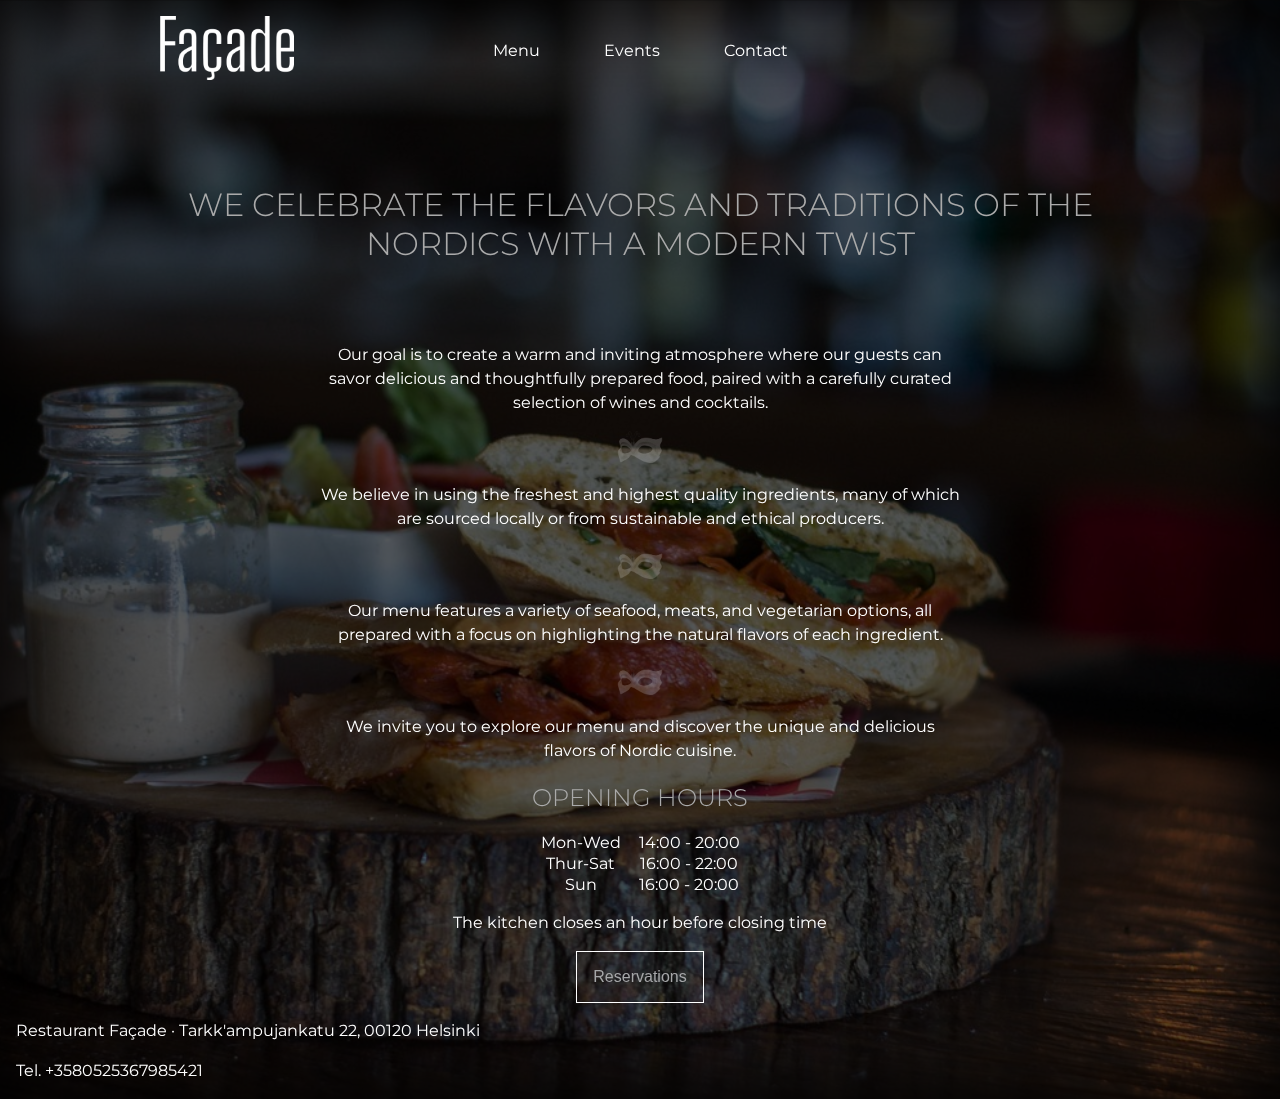
<file: index.html>
<!DOCTYPE html>
<head>
	<meta name="viewport" content="width=device-width, initial-scale=1.0" />
	<link href="https://fonts.googleapis.com/css2?family=Montserrat:wght@300;400;700&amp;display=swap" rel="stylesheet">
	<link rel="stylesheet" href="/index.css">
</head>
<body class="bg bg-sandwiches">
	<header>
		<div class="logo">
			<a href="/" >
				<img alt="logo" src="/images/main_logo_white.png"/>
			</a>
		</div>
		<nav>
			<ul>
				<li>
					<a class="no-click">Menu</a>
					<ul>
						<li><a href="/starters">Starters</a></li>
						<li><a href="/maincourses">Main Courses</a></li>
						<li><a href="/desserts">Desserts</a></li>
					</ul>
				</li>
				<li>
					<a href="/events">Events</a>
				</li>
				<li>
					<a href="/contact">Contact</a>
				</li>
			</ul>
		</nav>
	</header>
	<article>
		<h1>We celebrate the flavors and traditions of the Nordics with a modern twist</h1>
		<div class="intro">
			<p>Our goal is to create a warm and inviting atmosphere where our guests can savor delicious and thoughtfully prepared food, paired with a carefully curated selection of wines and cocktails.</p>
			<img src="/images/mask.png" class="mask"/>
			<p>We believe in using the freshest and highest quality ingredients, many of which are sourced locally or from sustainable and ethical producers.</p>
			<img src="/images/mask.png" class="mask"/>
			<p>Our menu features a variety of seafood, meats, and vegetarian options, all prepared with a focus on highlighting the natural flavors of each ingredient.</p>
			<img src="/images/mask.png" class="mask"/>
			<p>We invite you to explore our menu and discover the unique and delicious flavors of Nordic cuisine.</p>
		</div>
		<h2>Opening hours</h2>
		<table class="open-hours">
			<tr>
				<td>Mon-Wed</td>
				<td>14:00 - 20:00</td>
			</tr>
			<tr>
				<td>Thur-Sat</td>
				<td>16:00 - 22:00</td>
			</tr>
			<tr>
				<td>Sun</td>
				<td>16:00 - 20:00</td>
			</tr>
		</table>
		<p>The kitchen closes an hour before closing time</p>
		<div>
			<a><button class="highlight-button">Reservations</button></a>
		</div>
	</article>
	<footer>
		<p>Restaurant Façade &middot; Tarkk'ampujankatu 22, 00120 Helsinki</p>
		<p>Tel. +3580525367985421</p>
	</footer>
</body>
</file>
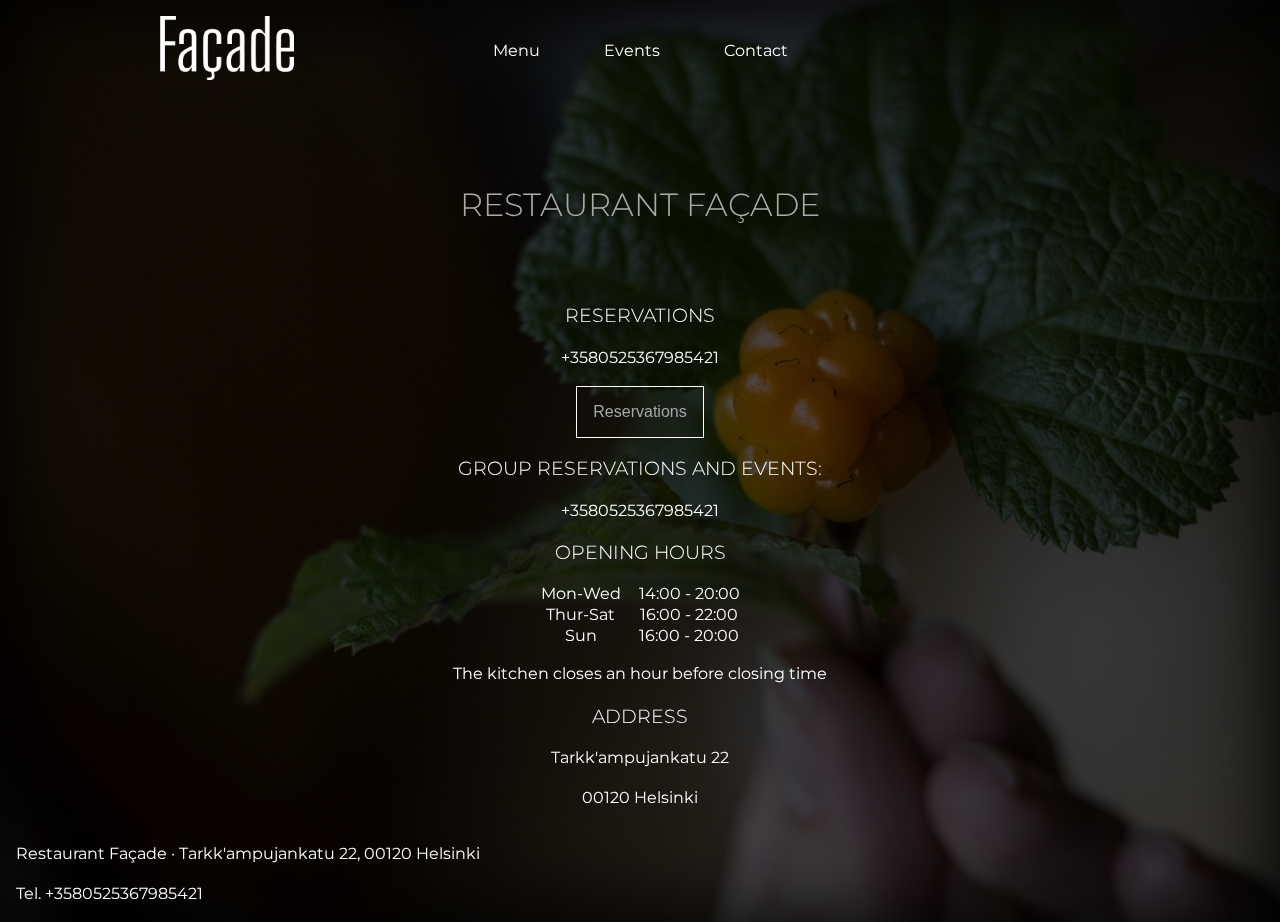
<file: contact/index.html>
<!DOCTYPE html>
<head>
	<meta name="viewport" content="width=device-width, initial-scale=1.0" />
	<link href="https://fonts.googleapis.com/css2?family=Montserrat:wght@300;400;700&amp;display=swap" rel="stylesheet">
	<link rel="stylesheet" href="/index.css">
</head>
<body class="bg bg-cloudberry">
	<header>
		<div class="logo">
			<a href="/" >
				<img alt="logo" src="/images/main_logo_white.png"/>
			</a>
		</div>
		<nav>
			<ul>
				<li>
					<a class="no-click">Menu</a>
					<ul>
						<li><a href="/starters">Starters</a></li>
						<li><a href="/maincourses">Main Courses</a></li>
						<li><a href="/desserts">Desserts</a></li>
					</ul>
				</li>
				<li>
					<a href="/events">Events</a>
				</li>
				<li>
					<a href="/contact">Contact</a>
				</li>
			</ul>
		</nav>
	</header>
	<article>
	<h1>Restaurant Façade</h1>
	<h3>Reservations</h3>
	<p>+3580525367985421</p>
	<div>
		<a><button class="highlight-button">Reservations</button></a>
	</div>
	<h3>Group reservations and events:</h3>
	<p>+3580525367985421</p>
	<h3>Opening hours</h3>
	<table class="open-hours">
		<tr>
			<td>Mon-Wed</td>
			<td>14:00 - 20:00</td>
		</tr>
		<tr>
			<td>Thur-Sat</td>
			<td>16:00 - 22:00</td>
		</tr>
		<tr>
			<td>Sun</td>
			<td>16:00 - 20:00</td>
		</tr>
	</table>
	<p>The kitchen closes an hour before closing time</p>
	<h3>Address</h3>
	<p>Tarkk'ampujankatu 22</p>
	<p>00120 Helsinki</p>
	</article>
	<footer>
		<p>Restaurant Façade &middot; Tarkk'ampujankatu 22, 00120 Helsinki</p>
		<p>Tel. +3580525367985421</p>
	</footer>
</body>
</file>
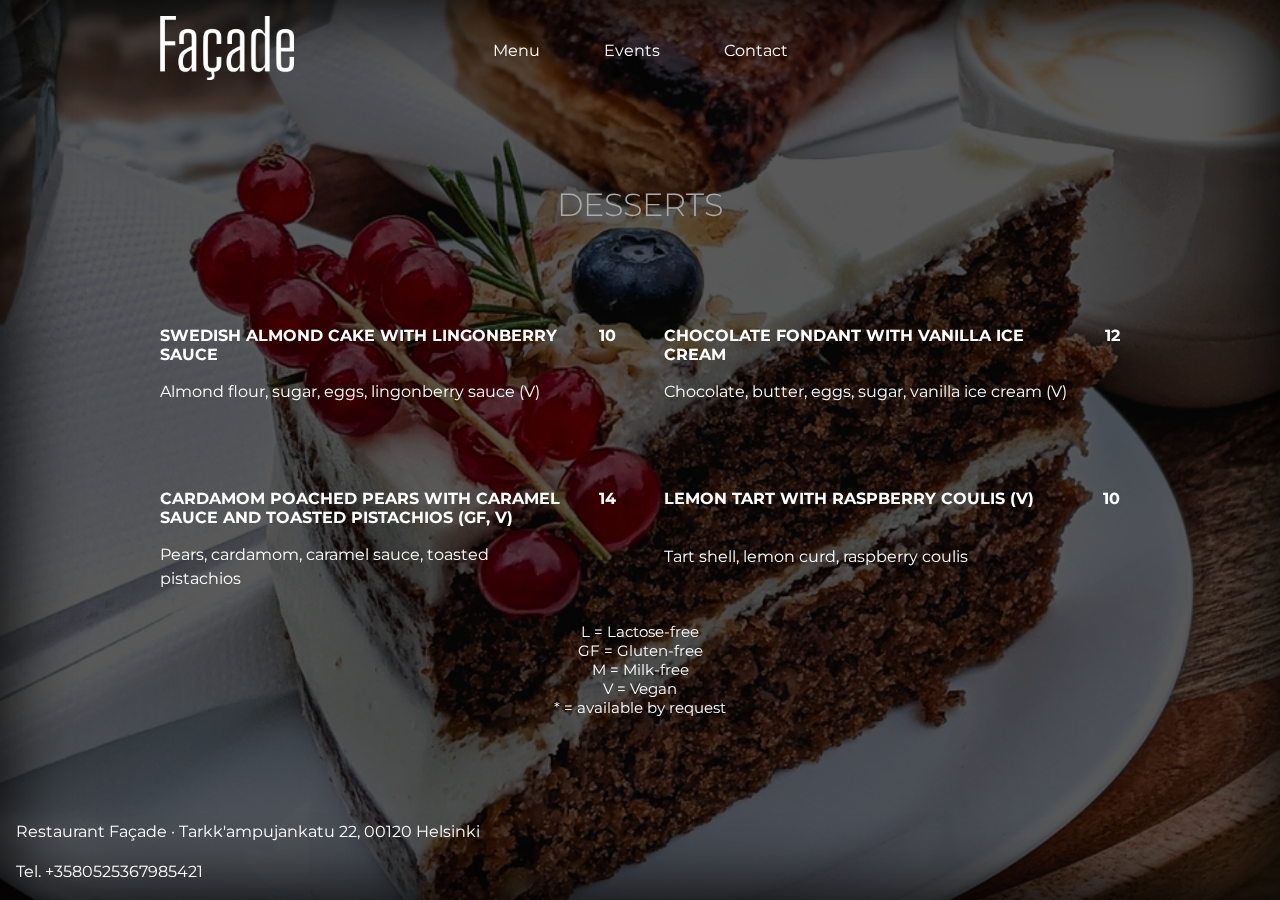
<file: desserts/index.html>
<!DOCTYPE html>
<head>
	<meta name="viewport" content="width=device-width, initial-scale=1.0" />
	<link href="https://fonts.googleapis.com/css2?family=Montserrat:wght@300;400;700&amp;display=swap" rel="stylesheet">
	<link rel="stylesheet" href="/index.css">
</head>
<body class="bg bg-cake">
	<header>
		<div class="logo">
			<a href="/" >
				<img alt="logo" src="/images/main_logo_white.png"/>
			</a>
		</div>
		<nav>
			<ul>
				<li>
					<a class="no-click">Menu</a>
					<ul>
						<li><a href="/starters">Starters</a></li>
						<li><a href="/maincourses">Main Courses</a></li>
						<li><a href="/desserts">Desserts</a></li>
					</ul>
				</li>
				<li>
					<a href="/events">Events</a>
				</li>
				<li>
					<a href="/contact">Contact</a>
				</li>
			</ul>
		</nav>
	</header>
	<article>
	<h1>Desserts</h1>
	<div class="menu">
		<div>
			<h4>Swedish Almond Cake with Lingonberry Sauce </h4>
			<h4>10</h4>
			<p>Almond flour, sugar, eggs, lingonberry sauce (V)</p>
		</div>
		<div>
			<h4>Chocolate Fondant with Vanilla Ice Cream </h4>
			<h4>12</h4>
			<p>Chocolate, butter, eggs, sugar, vanilla ice cream (V)</p>
		</div>
		<div>
			<h4>Cardamom Poached Pears with Caramel Sauce and Toasted Pistachios (GF, V) </h4>
			<h4>14</h4>
			<p>Pears, cardamom, caramel sauce, toasted pistachios</p>
		</div>
		<div>
			<h4>Lemon Tart with Raspberry Coulis (V) </h4>
			<h4>10</h4>
			<p>Tart shell, lemon curd, raspberry coulis</p>
		</div>
	</div>
	<ul class="diet-list">
		<li>L = Lactose-free</li>
		<li>GF = Gluten-free</li>
		<li>M = Milk-free</li>
		<li>V = Vegan</li>
		<li>* = available by request</li>
	</ul>
	</article>
	<footer>
		<p>Restaurant Façade &middot; Tarkk'ampujankatu 22, 00120 Helsinki</p>
		<p>Tel. +3580525367985421</p>
	</footer>
</body>
</file>
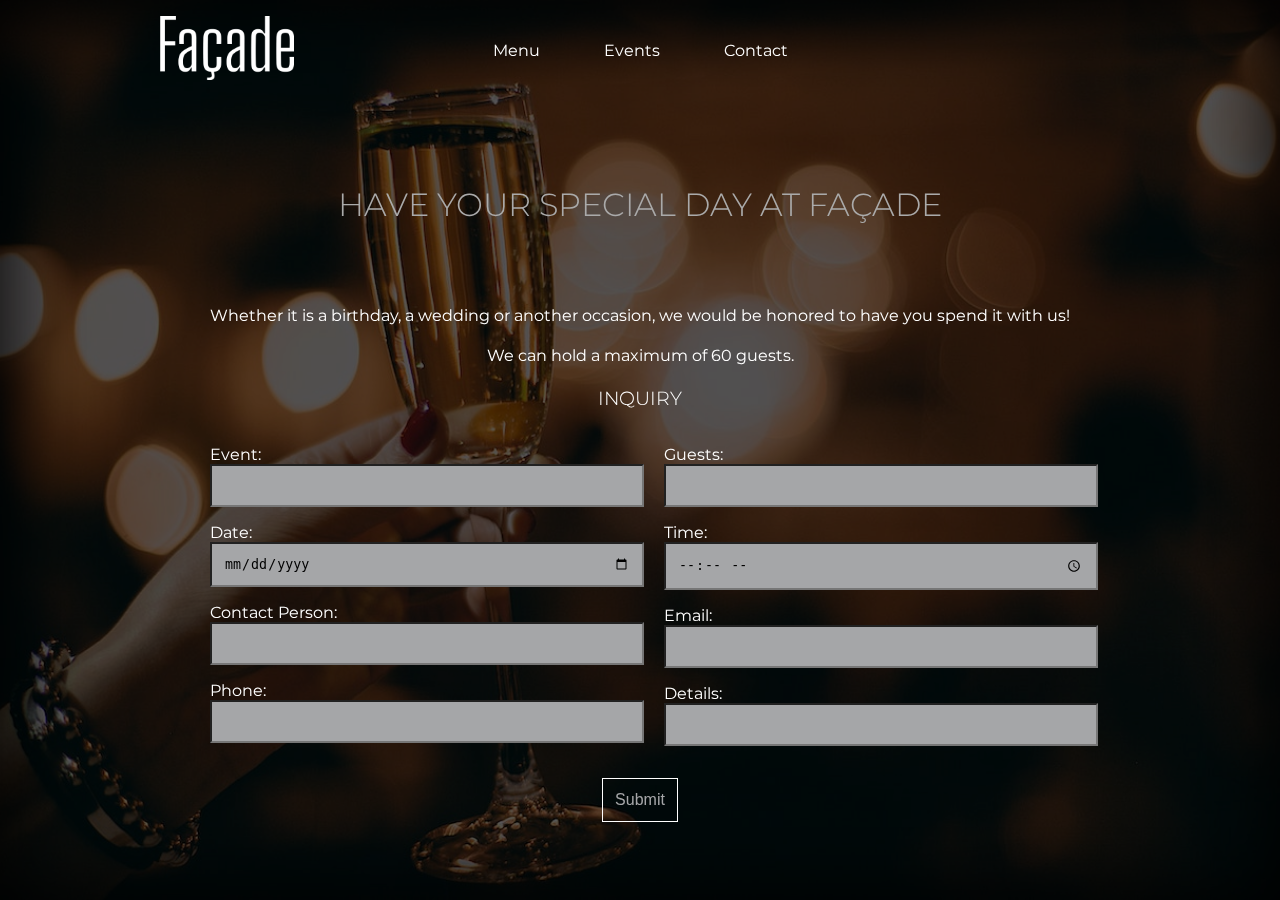
<file: events/index.html>
<!DOCTYPE html>
<head>
	<meta name="viewport" content="width=device-width, initial-scale=1.0" />
	<link href="https://fonts.googleapis.com/css2?family=Montserrat:wght@300;400;700&amp;display=swap" rel="stylesheet">
	<link rel="stylesheet" href="/index.css">
</head>
<body class="bg bg-champagne">
	<header>
		<div class="logo">
			<a href="/" >
				<img alt="logo" src="/images/main_logo_white.png"/>
			</a>
		</div>
		<nav>
			<ul>
				<li>
					<a class="no-click">Menu</a>
					<ul>
						<li><a href="/starters">Starters</a></li>
						<li><a href="/maincourses">Main Courses</a></li>
						<li><a href="/desserts">Desserts</a></li>
					</ul>
				</li>
				<li>
					<a href="/events">Events</a>
				</li>
				<li>
					<a href="/contact">Contact</a>
				</li>
			</ul>
		</nav>
	</header>
	<article>
	<h1>Have your special day at Façade</h1>
	<p>Whether it is a birthday, a wedding or another occasion, we would be honored to have you spend it with us!</p>
	<p>We can hold a maximum of 60 guests.</p>
	<h3>Inquiry</h3>
	<form action="#" method="post">	
		<div>
			<div>
				<label for="event-type">Event:</label>
				<input type="text" id="event-type" name="event-type">
				<label for="date">Date:</label>
				<input type="date" id="date" name="date">
				<label for="contact-name">Contact Person:</label>
				<input type="text" id="contact-name" name="contact-name">
				<label for="contact-phone">Phone:</label>
				<input type="tel" id="contact-phone" name="contact-phone">
			</div>
			<div>
				<label for="guest-count">Guests:</label>
				<input type="number" id="guest-count" name="guest-count">
				<label for="time">Time:</label>
				<input type="time" id="time" name="time">
				<label for="contact-email">Email:</label>
				<input type="email" id="contact-email" name="contact-email">
				<label for="details">Details:</label>
				<input type="text" id="details" name="details">
			</div>
		</div>
		<div class="submit">
			<input type="submit" class="highlight-button"/>
		</div>
	</form>
	</article>
	<footer>
		<p></p>
	</footer>
</body>
</file>
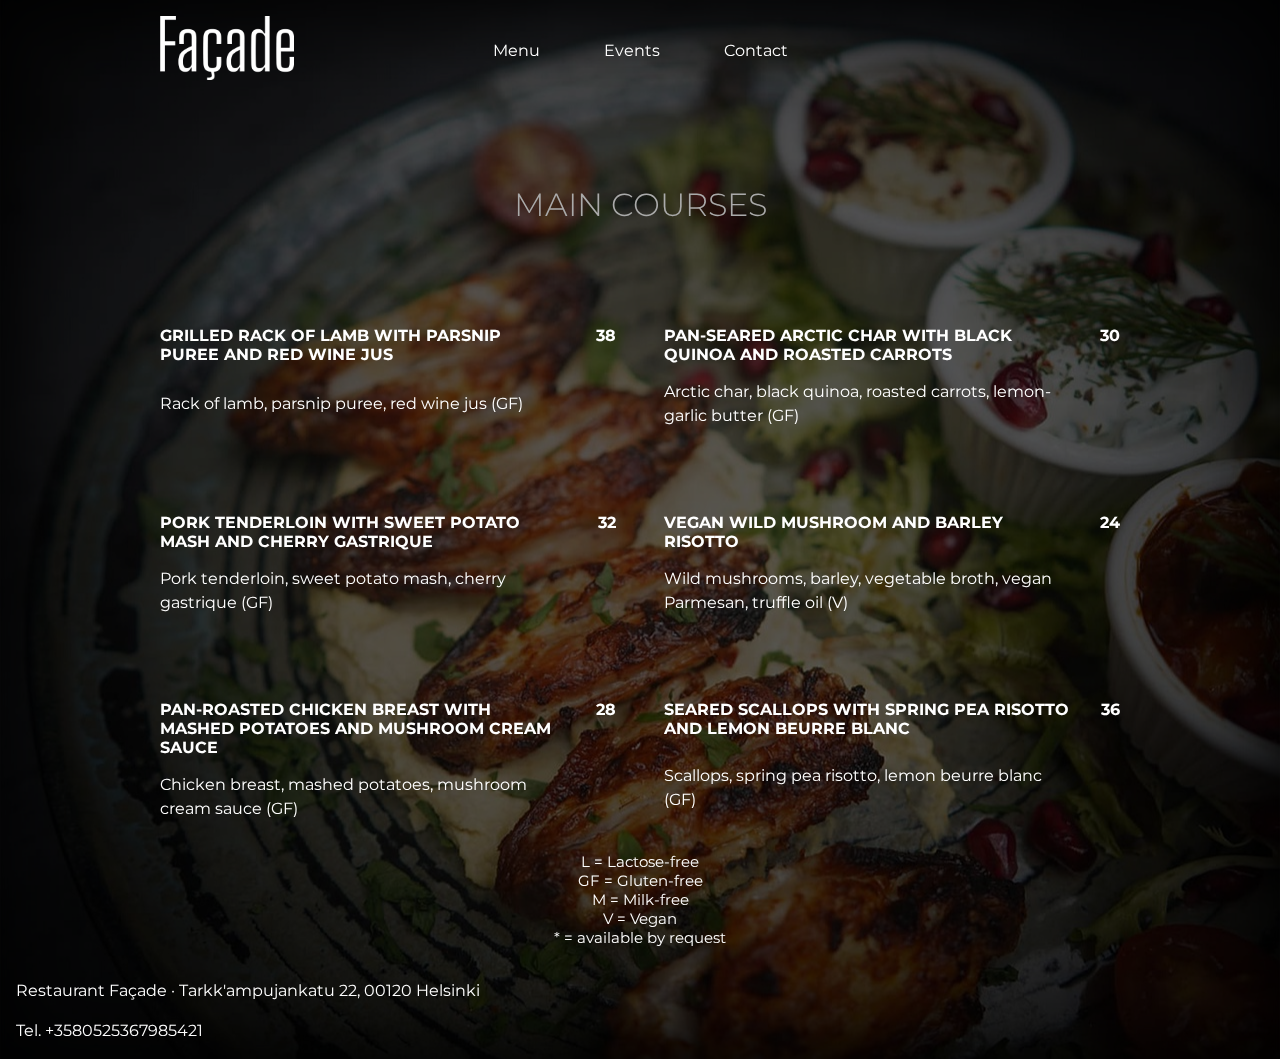
<file: maincourses/index.html>
<!DOCTYPE html>
<head>
	<meta name="viewport" content="width=device-width, initial-scale=1.0" />
	<link href="https://fonts.googleapis.com/css2?family=Montserrat:wght@300;400;700&amp;display=swap" rel="stylesheet">
	<link rel="stylesheet" href="/index.css">
</head>
<body class="bg bg-chickenwings">
	<header>
		<div class="logo">
			<a href="/" >
				<img alt="logo" src="/images/main_logo_white.png"/>
			</a>
		</div>
		<nav>
			<ul>
				<li>
					<a class="no-click">Menu</a>
					<ul>
						<li><a href="/starters">Starters</a></li>
						<li><a href="/maincourses">Main Courses</a></li>
						<li><a href="/desserts">Desserts</a></li>
					</ul>
				</li>
				<li>
					<a href="/events">Events</a>
				</li>
				<li>
					<a href="/contact">Contact</a>
				</li>
			</ul>
		</nav>
	</header>
	<article>
	<h1>Main Courses</h1>
	<div class="menu">
		<div>
			<h4>Grilled Rack of Lamb with Parsnip Puree and Red Wine Jus </h4>
			<h4>38</h4>
			<p>Rack of lamb, parsnip puree, red wine jus (GF)</p>
		</div>
		<div>
			<h4>Pan-Seared Arctic Char with Black Quinoa and Roasted Carrots </h4>
			<h4>30</h4>
			<p>Arctic char, black quinoa, roasted carrots, lemon-garlic butter (GF)</p>
		</div>
		<div>
			<h4>Pork Tenderloin with Sweet Potato Mash and Cherry Gastrique </h4>
			<h4>32</h4>
			<p>Pork tenderloin, sweet potato mash, cherry gastrique (GF)</p>
		</div>
		<div>
			<h4>Vegan Wild Mushroom and Barley Risotto </h4>
			<h4>24</h4>
			<p>Wild mushrooms, barley, vegetable broth, vegan Parmesan, truffle oil (V)</p>
		</div>
		<div>
			<h4>Pan-Roasted Chicken Breast with Mashed Potatoes and Mushroom Cream Sauce </h4>
			<h4>28</h4>
			<p>Chicken breast, mashed potatoes, mushroom cream sauce (GF)</p>
		</div>
		<div>
			<h4>Seared Scallops with Spring Pea Risotto and Lemon Beurre Blanc </h4>
			<h4>36</h4>
			<p>Scallops, spring pea risotto, lemon beurre blanc (GF)</p>
		</div>
	</div>
	<ul class="diet-list">
		<li>L = Lactose-free</li>
		<li>GF = Gluten-free</li>
		<li>M = Milk-free</li>
		<li>V = Vegan</li>
		<li>* = available by request</li>
	</ul>
	</article>
	<footer>
		<p>Restaurant Façade &middot; Tarkk'ampujankatu 22, 00120 Helsinki</p>
		<p>Tel. +3580525367985421</p>
	</footer>
</body>
</file>
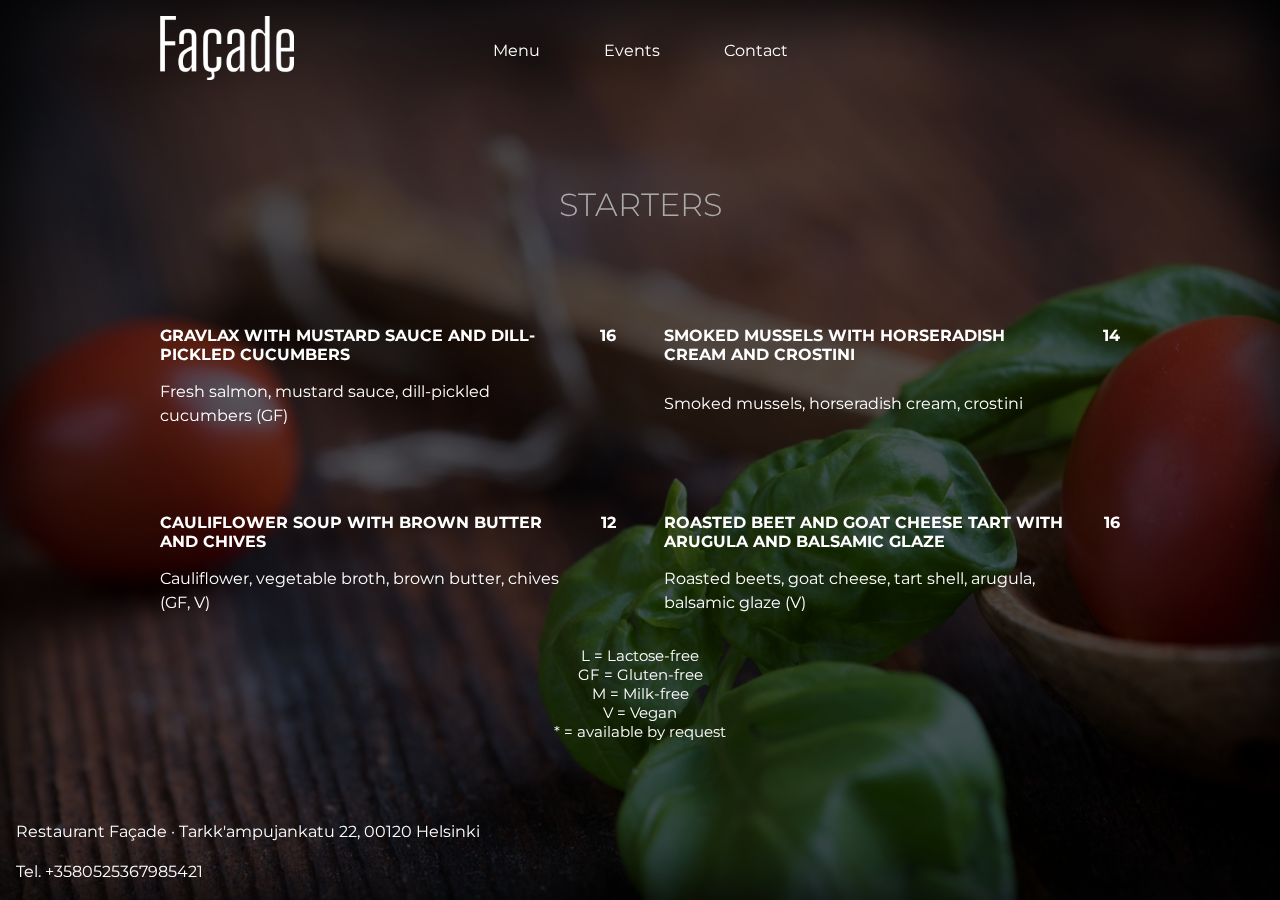
<file: starters/index.html>
<!DOCTYPE html>
<head>
	<meta name="viewport" content="width=device-width, initial-scale=1.0" />
	<link href="https://fonts.googleapis.com/css2?family=Montserrat:wght@300;400;700&amp;display=swap" rel="stylesheet">
	<link rel="stylesheet" href="/index.css">
</head>
<body class="bg bg-tomatoes">
	<header>
		<div class="logo">
			<a href="/" >
				<img alt="logo" src="/images/main_logo_white.png"/>
			</a>
		</div>
		<nav>
			<ul>
				<li>
					<a class="no-click">Menu</a>
					<ul>
						<li><a href="/starters">Starters</a></li>
						<li><a href="/maincourses">Main Courses</a></li>
						<li><a href="/desserts">Desserts</a></li>
					</ul>
				</li>
				<li>
					<a href="/events">Events</a>
				</li>
				<li>
					<a href="/contact">Contact</a>
				</li>
			</ul>
		</nav>
	</header>
	<article>
	<h1>Starters</h1>
	<div class="menu">
		<div>
			<h4>Gravlax with Mustard Sauce and Dill-Pickled Cucumbers </h4>
			<h4>16</h4>
			<p>Fresh salmon, mustard sauce, dill-pickled cucumbers (GF)</p>
		</div>
		<div>
			<h4>Smoked Mussels with Horseradish Cream and Crostini </h4>
			<h4>14</h4>
			<p>Smoked mussels, horseradish cream, crostini</p>
		</div>
		<div>
			<h4>Cauliflower Soup with Brown Butter and Chives </h4>
			<h4>12</h4>
			<p>Cauliflower, vegetable broth, brown butter, chives (GF, V)</p>
		</div>
		<div>
			<h4>Roasted Beet and Goat Cheese Tart with Arugula and Balsamic Glaze </h4>
			<h4>16</h4>
			<p>Roasted beets, goat cheese, tart shell, arugula, balsamic glaze (V)</p>
		</div>
	</div>
	<ul class="diet-list">
		<li>L = Lactose-free</li>
		<li>GF = Gluten-free</li>
		<li>M = Milk-free</li>
		<li>V = Vegan</li>
		<li>* = available by request</li>
	</ul>
	</article>
	<footer>
		<p>Restaurant Façade &middot; Tarkk'ampujankatu 22, 00120 Helsinki</p>
		<p>Tel. +3580525367985421</p>
	</footer>
</body>
</file>
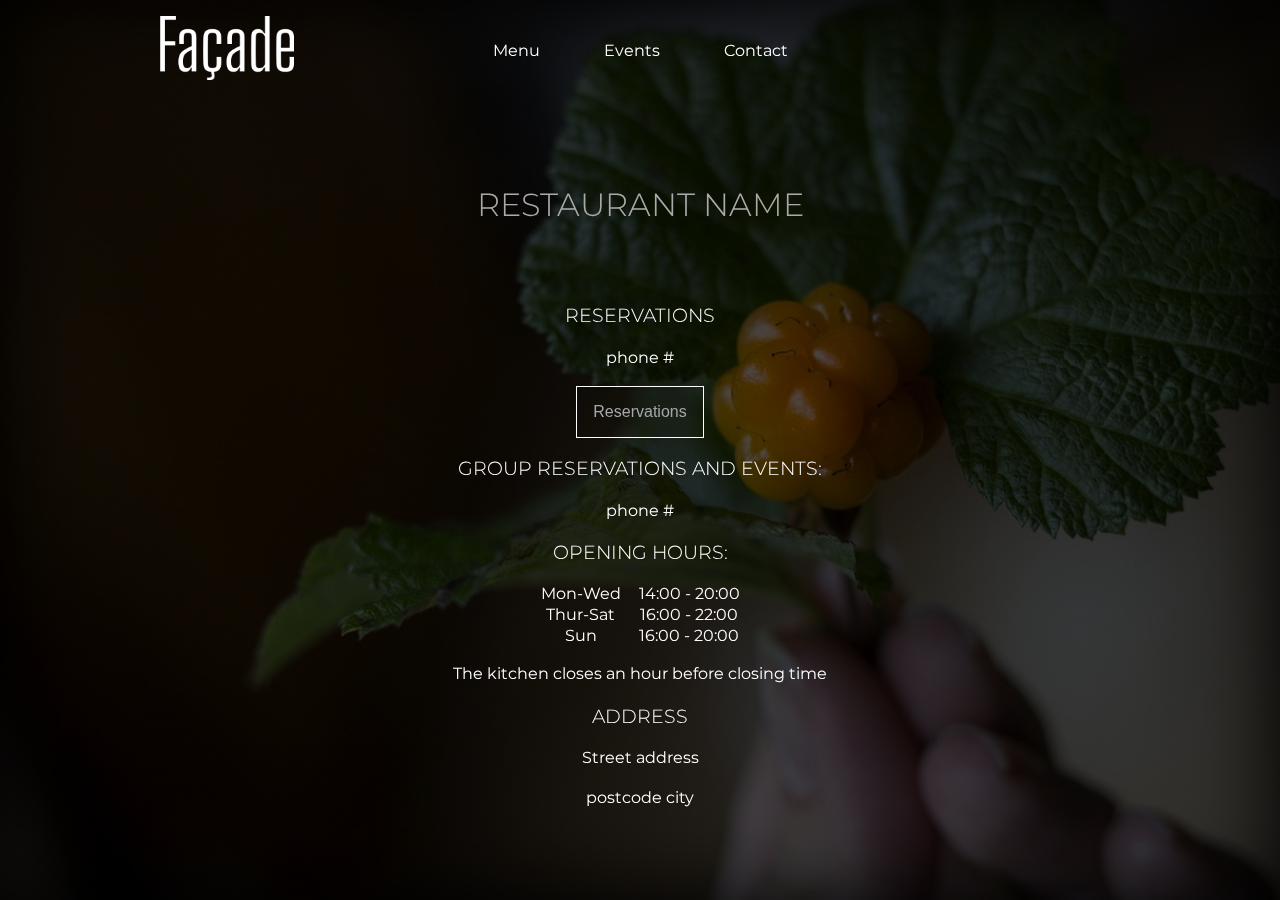
<file: contact.html>
<!DOCTYPE html>
<head>
	<meta name="viewport" content="width=device-width, initial-scale=1.0" />
	<link href="https://fonts.googleapis.com/css2?family=Montserrat:wght@300;400;700&amp;display=swap" rel="stylesheet">
	<link rel="stylesheet" href="index.css">
</head>
<body class="bg bg-cloudberry">
	<header>
		<div class="logo">
			<a href="/" >
				<img alt="logo" src="/images/main_logo_white.png"/>
			</a>
		</div>
		<nav>
			<ul>
				<li>
					<a class="no-click">Menu</a>
					<ul>
						<li><a href="/starters.html">Starters</a></li>
						<li><a href="/maincourses.html">Main Courses</a></li>
						<li><a href="/desserts.html">Desserts</a></li>
					</ul>
				</li>
				<li>
					<a href="/events.html">Events</a>
				</li>
				<li>
					<a href="/contact.html">Contact</a>
				</li>
			</ul>
		</nav>
	</header>
	<article>
	<h1>Restaurant name</h1>
	<h3>reservations</h3>
	<p>phone #</p>
	<div>
		<a><button class="highlight-button">Reservations</button></a>
	</div>
	<h3>group reservations and events:</h3>
	<p>phone #</p>
	<h3>Opening hours:</h3>
	<table class="open-hours">
		<tr>
			<td>Mon-Wed</td>
			<td>14:00 - 20:00</td>
		</tr>
		<tr>
			<td>Thur-Sat</td>
			<td>16:00 - 22:00</td>
		</tr>
		<tr>
			<td>Sun</td>
			<td>16:00 - 20:00</td>
		</tr>
	</table>
	<p>The kitchen closes an hour before closing time</p>
	<h3>Address</h3>
	<p>Street address</p>
	<p>postcode city</p>
	</article>
	<footer>
		<p></p>
	</footer>
</body>
</file>
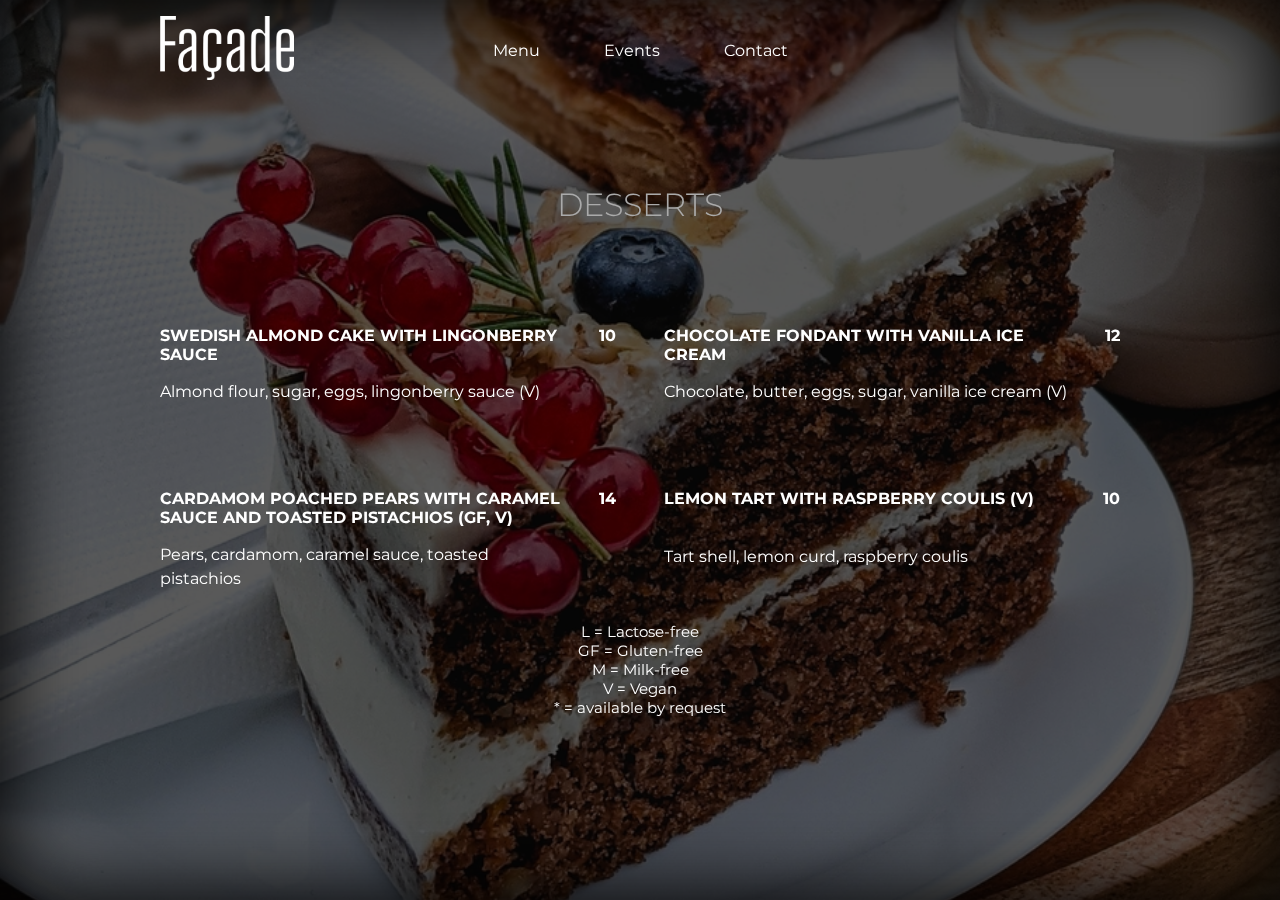
<file: desserts.html>
<!DOCTYPE html>
<head>
	<meta name="viewport" content="width=device-width, initial-scale=1.0" />
	<link href="https://fonts.googleapis.com/css2?family=Montserrat:wght@300;400;700&amp;display=swap" rel="stylesheet">
	<link rel="stylesheet" href="index.css">
</head>
<body class="bg bg-cake">
	<header>
		<div class="logo">
			<a href="/" >
				<img alt="logo" src="/images/main_logo_white.png"/>
			</a>
		</div>
		<nav>
			<ul>
				<li>
					<a class="no-click">Menu</a>
					<ul>
						<li><a href="/starters.html">Starters</a></li>
						<li><a href="/maincourses.html">Main Courses</a></li>
						<li><a href="/desserts.html">Desserts</a></li>
					</ul>
				</li>
				<li>
					<a href="/events.html">Events</a>
				</li>
				<li>
					<a href="/contact.html">Contact</a>
				</li>
			</ul>
		</nav>
	</header>
	<article>
	<h1>Desserts</h1>
	<div class="menu">
		<div>
			<h4>Swedish Almond Cake with Lingonberry Sauce </h4>
			<h4>10</h4>
			<p>Almond flour, sugar, eggs, lingonberry sauce (V)</p>
		</div>
		<div>
			<h4>Chocolate Fondant with Vanilla Ice Cream </h4>
			<h4>12</h4>
			<p>Chocolate, butter, eggs, sugar, vanilla ice cream (V)</p>
		</div>
		<div>
			<h4>Cardamom Poached Pears with Caramel Sauce and Toasted Pistachios (GF, V) </h4>
			<h4>14</h4>
			<p>Pears, cardamom, caramel sauce, toasted pistachios</p>
		</div>
		<div>
			<h4>Lemon Tart with Raspberry Coulis (V) </h4>
			<h4>10</h4>
			<p>Tart shell, lemon curd, raspberry coulis</p>
		</div>
	</div>
	<ul class="diet-list">
		<li>L = Lactose-free</li>
		<li>GF = Gluten-free</li>
		<li>M = Milk-free</li>
		<li>V = Vegan</li>
		<li>* = available by request</li>
	</ul>
	</article>
	<footer>
		<p></p>
	</footer>
</body>
</file>
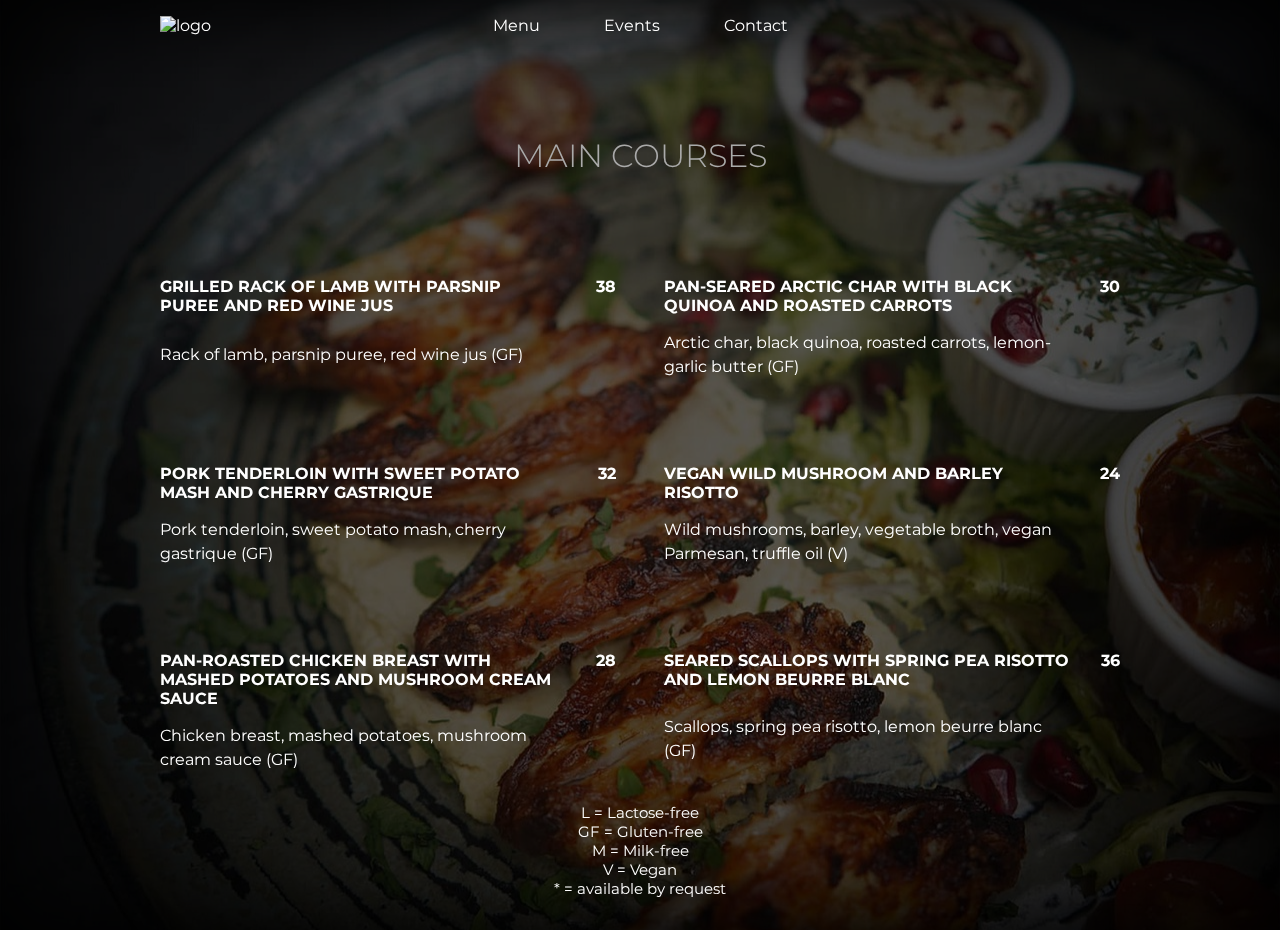
<file: maincourses.html>
<!DOCTYPE html>
<head>
	<meta name="viewport" content="width=device-width, initial-scale=1.0" />
	<link href="https://fonts.googleapis.com/css2?family=Montserrat:wght@300;400;700&amp;display=swap" rel="stylesheet">
	<link rel="stylesheet" href="index.css">
</head>
<body class="bg bg-chickenwings">
	<header>
		<a href="/" class="logo"><img alt="logo"></img></a>
		<nav>
			<ul>
				<li>
					<a class="no-click">Menu</a>
					<ul>
						<li><a href="/starters.html">Starters</a></li>
						<li><a href="/maincourses.html">Main Courses</a></li>
						<li><a href="/desserts.html">Desserts</a></li>
					</ul>
				</li>
				<li>
					<a href="/events.html">Events</a>
				</li>
				<li>
					<a href="/contact.html">Contact</a>
				</li>
			</ul>
		</nav>
	</header>
	<article>
	<h1>Main Courses</h1>
	<div class="menu">
		<div>
			<h4>Grilled Rack of Lamb with Parsnip Puree and Red Wine Jus </h4>
			<h4>38</h4>
			<p>Rack of lamb, parsnip puree, red wine jus (GF)</p>
		</div>
		<div>
			<h4>Pan-Seared Arctic Char with Black Quinoa and Roasted Carrots </h4>
			<h4>30</h4>
			<p>Arctic char, black quinoa, roasted carrots, lemon-garlic butter (GF)</p>
		</div>
		<div>
			<h4>Pork Tenderloin with Sweet Potato Mash and Cherry Gastrique </h4>
			<h4>32</h4>
			<p>Pork tenderloin, sweet potato mash, cherry gastrique (GF)</p>
		</div>
		<div>
			<h4>Vegan Wild Mushroom and Barley Risotto </h4>
			<h4>24</h4>
			<p>Wild mushrooms, barley, vegetable broth, vegan Parmesan, truffle oil (V)</p>
		</div>
		<div>
			<h4>Pan-Roasted Chicken Breast with Mashed Potatoes and Mushroom Cream Sauce </h4>
			<h4>28</h4>
			<p>Chicken breast, mashed potatoes, mushroom cream sauce (GF)</p>
		</div>
		<div>
			<h4>Seared Scallops with Spring Pea Risotto and Lemon Beurre Blanc </h4>
			<h4>36</h4>
			<p>Scallops, spring pea risotto, lemon beurre blanc (GF)</p>
		</div>
	</div>
	<ul class="diet-list">
		<li>L = Lactose-free</li>
		<li>GF = Gluten-free</li>
		<li>M = Milk-free</li>
		<li>V = Vegan</li>
		<li>* = available by request</li>
	</ul>
	</article>
	<footer>
		<p></p>
	</footer>
</body>
</file>
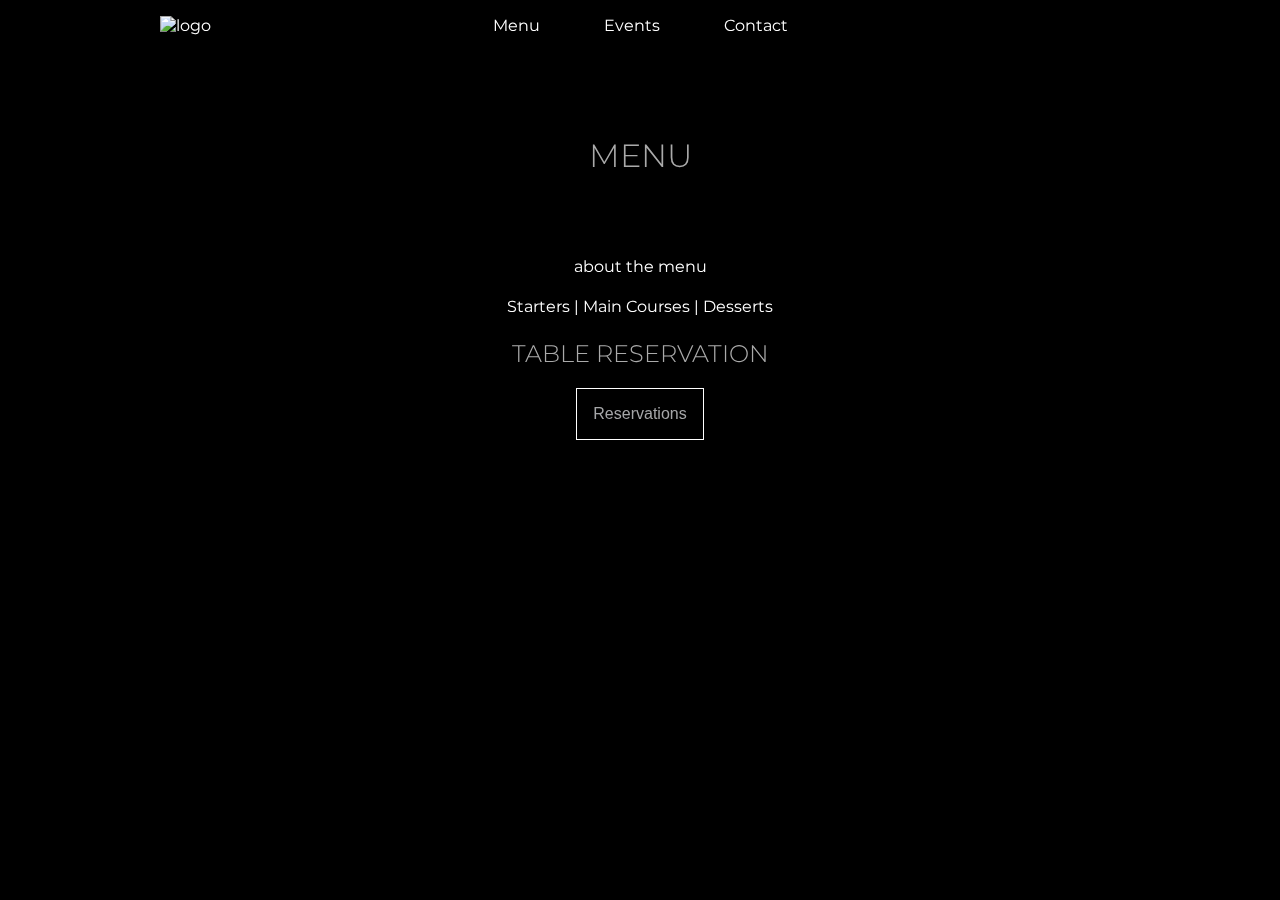
<file: menu.html>
<!DOCTYPE html>
<head>
	<link href="https://fonts.googleapis.com/css2?family=Montserrat:wght@300;400;700&amp;display=swap" rel="stylesheet">
	<link rel="stylesheet" href="index.css">
</head>
<body>
	<header>
		<a href="/" class="logo"><img alt="logo"></img></a>
		<nav>
			<ul>
				<li>
					<a href="/menu.html">Menu</a>
					<ul>
						<li><a href="/starters.html">Starters</a></li>
						<li><a href="/maincourses.html">Main Courses</a></li>
						<li><a href="/desserts.html">Desserts</a></li>
					</ul>
				</li>
				<li>
					<a href="/events.html">Events</a>
				</li>
				<li>
					<a href="/contact.html">Contact</a>
				</li>
			</ul>
		</nav>
	</header>
	<article>
	<h1>Menu</h1>
	<p>about the menu</p>
	<p>
		<a href="/starters.html">Starters</a>
		|
		<a href="/maincourses.html">Main Courses</a>
		|
		<a href="/desserts.html">Desserts</a>
	</p>
	<h2>Table reservation</h2>
	<div>
		<a><button class="highlight-button">Reservations</button></a>
	</div>
	</article>
	<footer>
		<p></p>
	</footer>
</body>
</file>
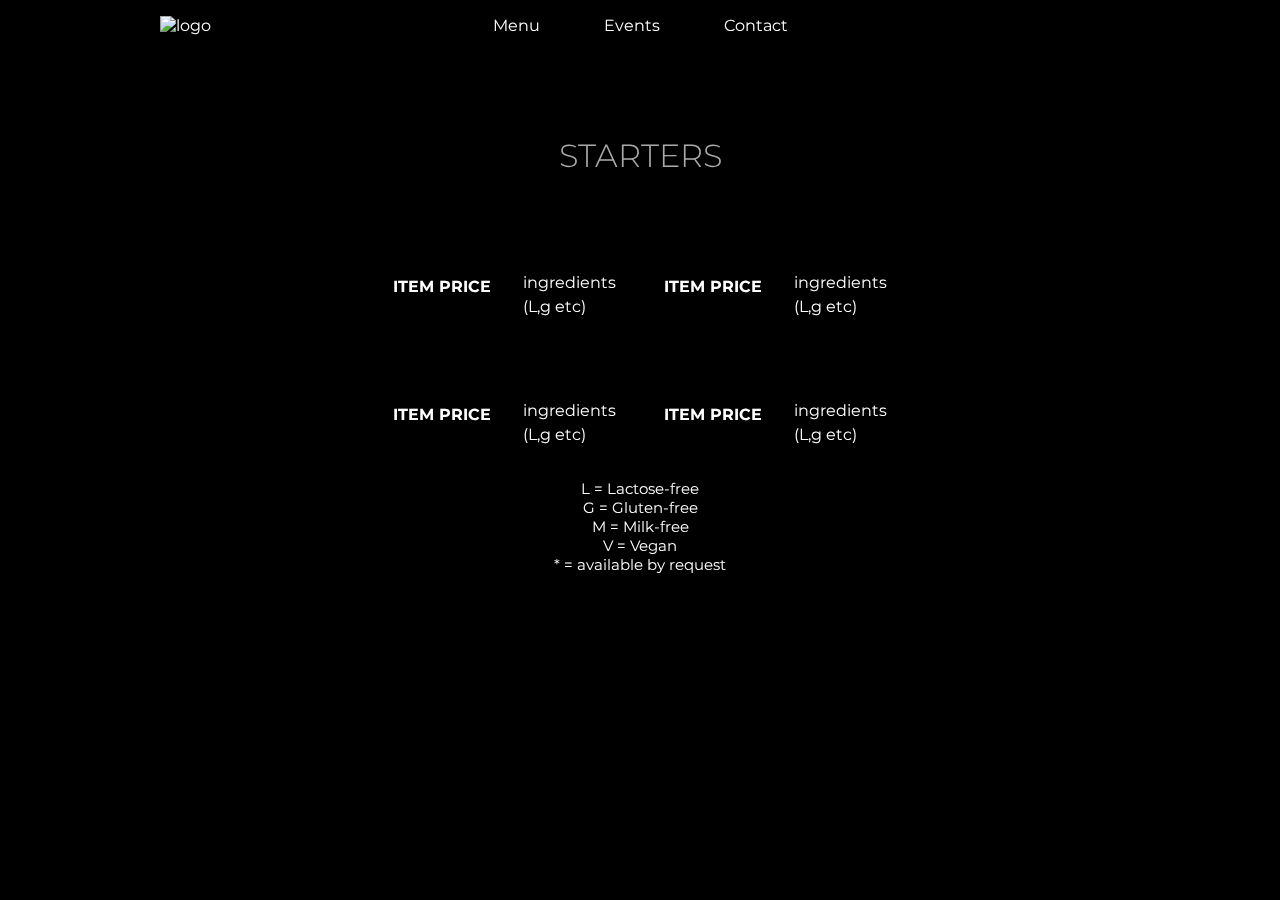
<file: starters.html>
<!DOCTYPE html>
<head>
	<link href="https://fonts.googleapis.com/css2?family=Montserrat:wght@300;400;700&amp;display=swap" rel="stylesheet">
	<link rel="stylesheet" href="index.css">
</head>
<body>
	<header>
		<a href="/" class="logo"><img alt="logo"></img></a>
		<nav>
			<ul>
				<li>
					<a href="/menu.html">Menu</a>
					<ul>
						<li><a href="/starters.html">Starters</a></li>
						<li><a href="/maincourses.html">Main Courses</a></li>
						<li><a href="/desserts.html">Desserts</a></li>
					</ul>
				</li>
				<li>
					<a href="/events.html">Events</a>
				</li>
				<li>
					<a href="/contact.html">Contact</a>
				</li>
			</ul>
		</nav>
	</header>
	<article>
	<h1>Starters</h1>
	<div class="menu">
		<div class="menu-item">
			<h4 class="item-name">item price</h4>
			<p>ingredients (L,g etc)</p>
		</div>
		<div class="menu-item">
			<h4 class="item-name">item price</h4>
			<p>ingredients (L,g etc)</p>
		</div>
		<div class="menu-item">
			<h4 class="item-name">item price</h4>
			<p>ingredients (L,g etc)</p>
		</div>
		<div class="menu-item">
			<h4 class="item-name">item price</h4>
			<p>ingredients (L,g etc)</p>
		</div>
	</div>
	<ul class="diet-list">
		<li>L = Lactose-free</li>
		<li>G = Gluten-free</li>
		<li>M = Milk-free</li>
		<li>V = Vegan</li>
		<li>* = available by request</li>
	</ul>
	</article>
	<footer>
		<p></p>
	</footer>
</body>
</file>
<file: index.css>
:root{
	--text-primary: #fff;
	--text-secondary: #aaa;
	--text-tertiary: #a5a6a8;
	--text-reverse: #000;
	--accent-primary: #fff;
	--site-width: 60rem;
}

body {
	display: grid;
	grid-template-rows: min-content auto min-content;
	filter: saturate(1);
    background-color: #000;
    font-family: 'Montserrat', sans-serif;
    color: var(--text-primary);
	text-align: center;
	min-height: 100vh;
	margin: 0;
	@media  screen and (max-width: 1000px) {
		padding: 0 1rem;
	}
}

header{
	display: grid;
	grid-template-columns: 1fr 1fr 1fr;
	align-items: center;
	max-width: var(--site-width);
	margin: auto;
	margin-bottom: 4rem;
	@media  screen and (max-width: 750px) {
		grid-template-columns: auto;
		margin-bottom: 2rem;
	}
}

article{
	max-width: var(--site-width);
	margin: 0 auto;
}

h1, h2, h3, h4 {
    color: var(--text-secondary);
}

article > h1{
	font-weight: 300;
	text-transform: uppercase;
	margin-bottom: 5rem;
}

article > h2{
	font-weight: 300;
	text-transform: uppercase;
}

article > h3{
	color: var(--text-primary);
	font-weight: 300;
	text-transform: uppercase;
}

p{
	line-height: 1.5rem;
}

.intro p{
	max-width: 40rem;
	margin-left: auto;
	margin-right: auto;
}

a{
    text-decoration: none;
	color: inherit;
}

a:hover:not(.no-click), a:active:not(.no-click) {
    color: var(--text-tertiary);
	cursor: pointer;
}

article button{
	border: 1px solid var(--accent-primary);
	color: var(--text-tertiary);
    background: transparent;
	cursor: pointer;
	padding: 1rem;
	font-size: 1rem;
}

.highlight-button:hover{
	color: var(--text-reverse);
	background-color:#fff;
}

nav ul{
	list-style: none;
    text-align: center;
	display: flex;
	justify-content: center;
	padding: 0;
	margin: 0;
}

nav > ul > li{
	position: relative;
}

nav > ul > li:hover > ul{
	display: block;
	background: #202020;
	border-top: 2px solid var(--accent-primary);
}

nav > ul > li > ul{
	display: none;
	position: absolute;
	top: 3rem;
	transform: translateX(-50%);
    left: 50%;
	background-color: #f1f1f1;
	box-shadow: 0px 8px 16px 0px rgba(0,0,0,0.2);
}

nav > ul > li > ul > li{
	white-space: nowrap;
}

nav a{
	display: block;
	width: 100%;
	height: 100%;
	padding: 1rem 2rem;
	box-sizing: border-box;
}

article > form > div{
	display: grid;
	grid-template-columns: auto auto;
	gap: 0 3rem;
	
	margin: auto;
	text-align: left;
}

article > form > div > div > label{
	display: block;
	padding:  1rem 0  0  0;
}

article > form > div > div > input{
	padding: 0;
}

article .submit{
	display: block;
	text-align: center;
	margin-top: 2rem;
}

input:not([type="submit"]) {
    background: #a5a6a8;
    padding: 0.75rem;
	width: 100%;
}

input[type="submit"]{
	border: 1px solid var(--accent-primary);
	color: var(--text-tertiary);
    background: transparent;
	cursor: pointer;
    padding: 0.75rem;
	font-size: 1rem;
}

footer{
	text-align: left;
	padding: 0 1rem;
}

.menu{
	gap: 3rem;
	display: grid;
	grid-template-columns: 1fr 1fr;
	justify-content: space-evenly;
	margin: auto;
	flex-wrap: nowrap;
	text-align: left;
	@media screen and (max-width: 750px) {
		grid-template-columns: none;
	}
}

.menu > div{
	display: grid;
	grid-template-columns: auto min-content;
	gap: 0 2rem;
	justify-content: space-between;
}

.menu h4{
	font-weight: bold;
	text-transform: uppercase;
    color: var(--text-primary);
	margin-bottom: 0;
}

.diet-list{
	list-style: none;
	font-size: 0.95rem;
	text-align: center;
	padding: 0;
}

.open-hours{
	margin-left: auto;
  	margin-right: auto;
	text-align: center;
	border-spacing: 1rem 0;
}

.bg{
	background-size: cover;
	background-position: 50% 50%;
}

.bg::before{
	position: absolute;
	width: 100%;
	height: 100%;
	background-color: rgba(0,0,0,0.65);
	box-shadow: 0 0 5rem 0.25rem black inset;
	content: "";
	left: 0;
	top: 0;
	right: 0;
	bottom: 0;
	z-index: -1;
}

.bg-sandwiches{
	background-image: url("/images/bg_sandwiches.jpg");
}

.bg-chickenwings{
	background-image: url("/images/bg_chickenwings.jpg");
}

.bg-tomatoes{
	background-image: url("/images/bg_tomatoes.jpg");
}

.bg-cake{
	background-image: url("/images/bg_carrotcake.jpg");
}

.bg-champagne{
	background-image: url("/images/bg_champagne.jpg");
}

.bg-cloudberry{
	background-image: url("/images/bg_cloudberry.jpg");
}

.logo{
	padding: 1rem 0;
	text-align: left;
	@media  screen and (max-width: 750px) {
		text-align: center;
	}
}

.logo img{
	height: 4rem;
}

.mask{
	height: 2rem;
	opacity: 20%;
}
</file>
